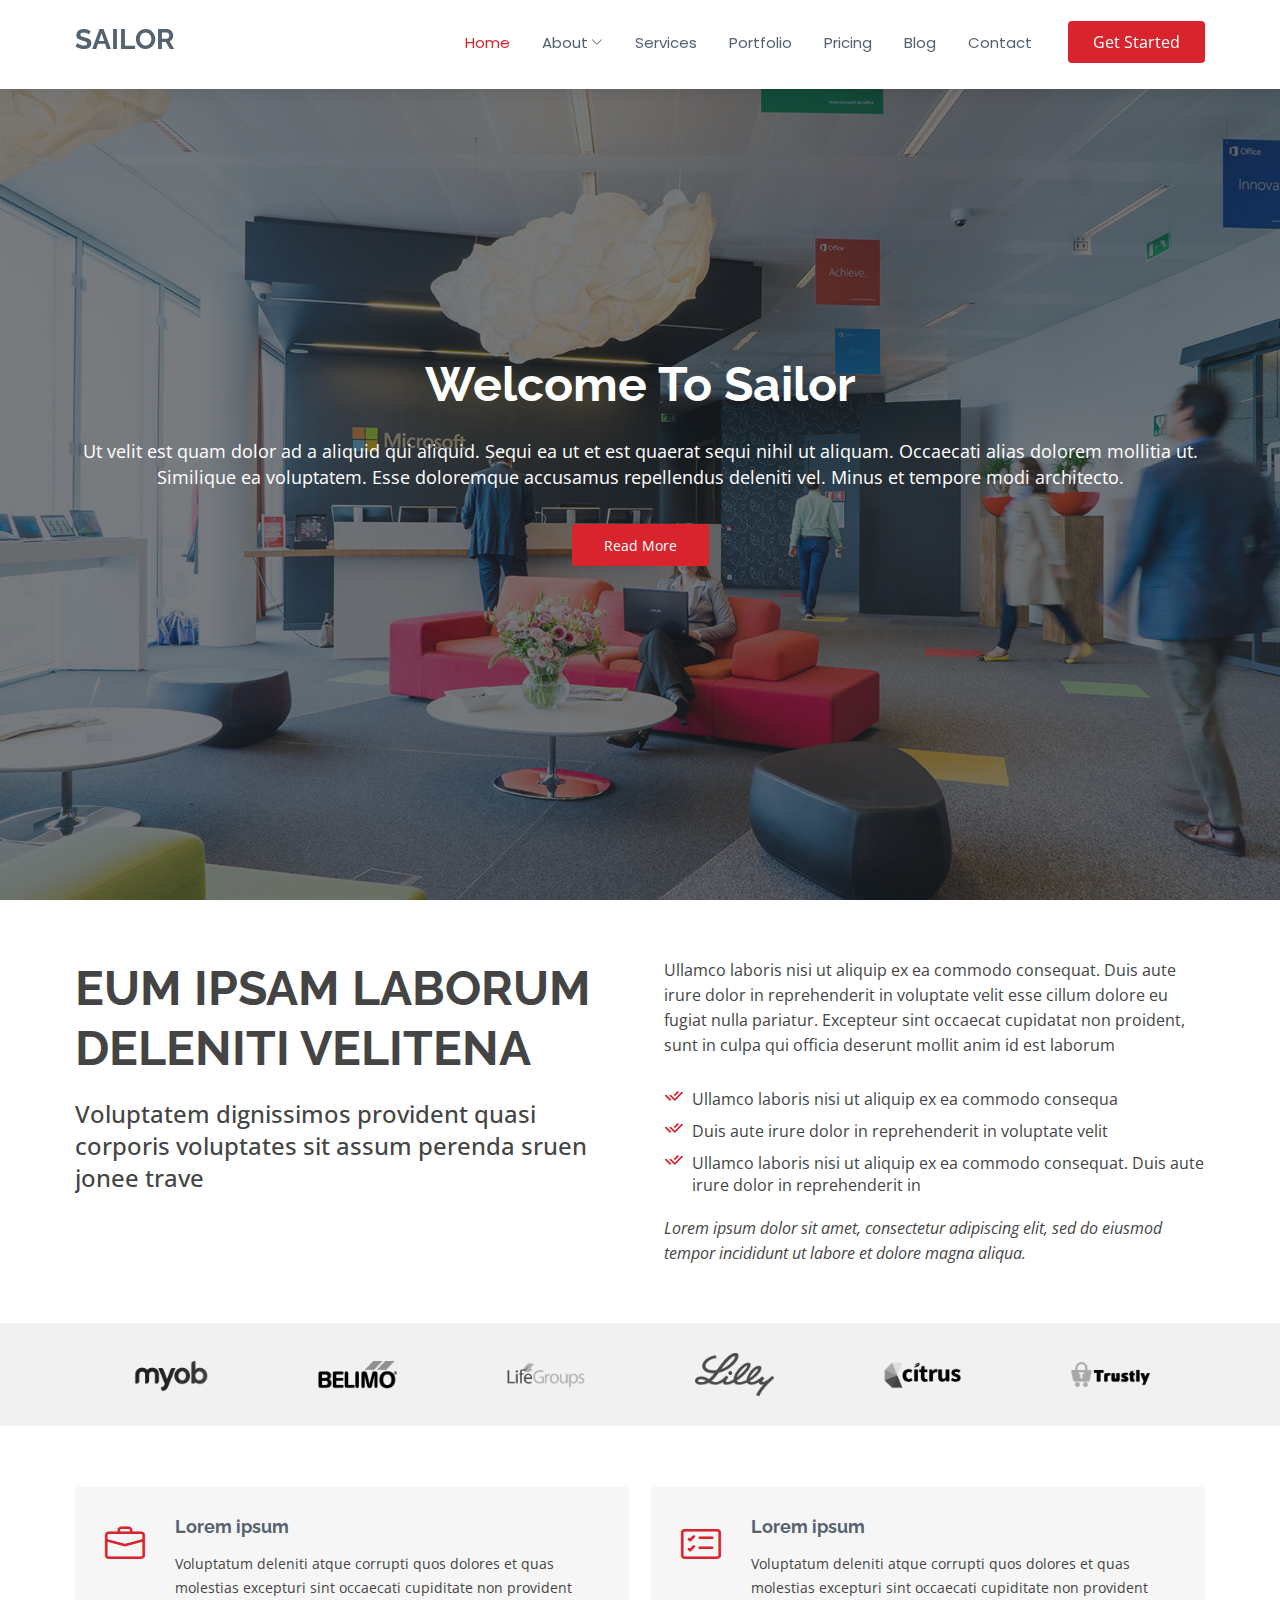
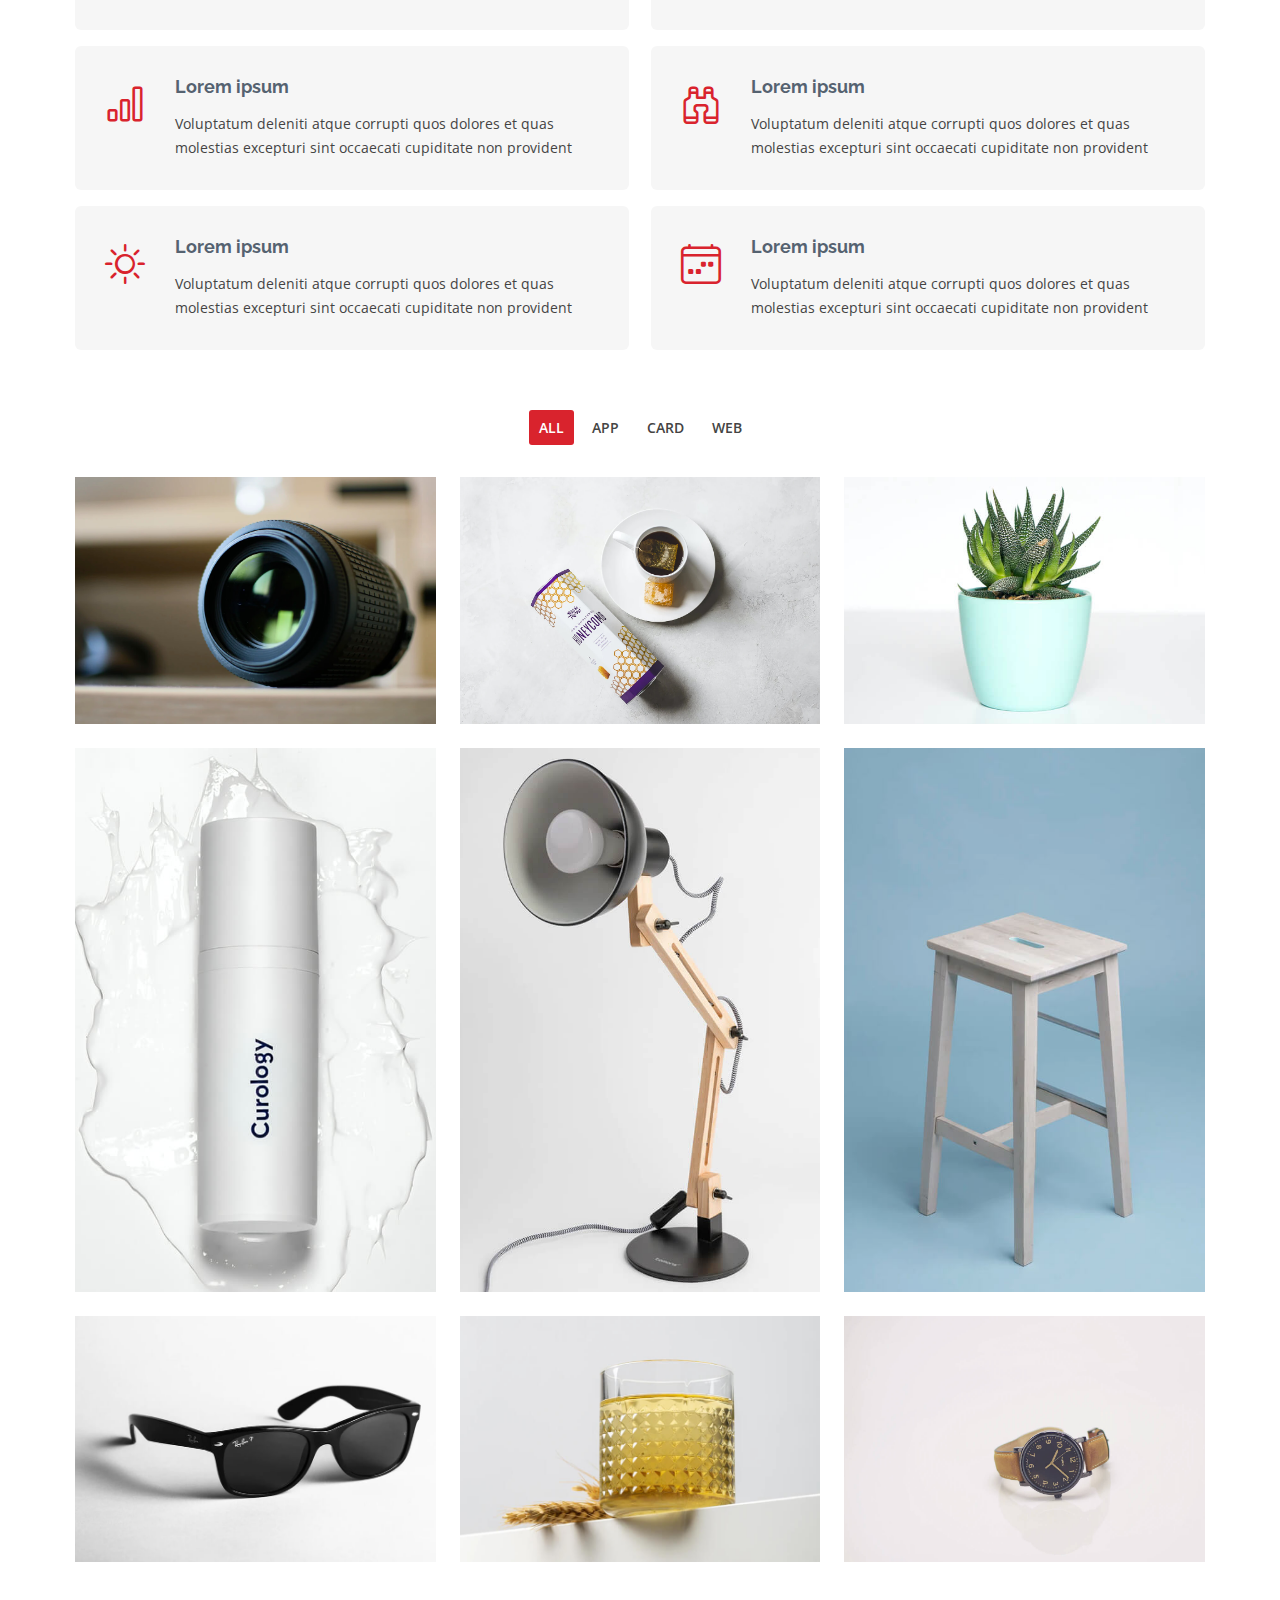
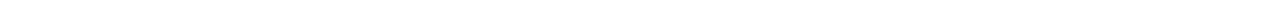
<file: index.html>
<!DOCTYPE html>
<html lang="en">

<head>
   <meta charset="UTF-8">
   <meta http-equiv="X-UA-Compatible" content="IE=edge">
   <meta name="viewport" content="width=device-width, initial-scale=1.0">

   <!-- Links -->
   <link rel="stylesheet" href="./assets/vendor/bootstrap-icons/bootstrap-icons.css">
   <link rel="stylesheet" href="./assets/vendor/boxicons/css/boxicons.min.css">
   <link rel="stylesheet" href="./assets/vendor/remixicon/remixicon.css">

   <!-- link of CSS file -->
   <link rel="stylesheet" href="assets/css/style.css">

   <!-- Google fonts -->
   <link
      href="https://fonts.googleapis.com/css?family=Open+Sans:300,300i,400,400i,600,600i,700,700i|Raleway:300,300i,400,400i,500,500i,600,600i,700,700i|Poppins:300,300i,400,400i,500,500i,600,600i,700,700i"
      rel="stylesheet">

   <title>Sailor</title>
</head>

<body>

   <!-- Header -->
   <header>
      <div class="header container">
         <h1 class="logo"><a href="">sailor</a></h1>
         <nav class="nav_links">
            <ul>
               <li><a class="link_active active" href="#">Home</a></li>
               <li><a class="link_active" href="#about">About <i class="bi bi-chevron-down"></i></a>
                  <div class="drop_down">
                     <ul>
                        <li><a class="link_active" href="./about.html">About</a></li>
                        <li><a class="link_active" href="#team">Team</a></li>
                        <li><a class="link_active" href="#testimonials">Testimonials</a></li>
                        <li class="deep_right"><a href="">Deep Drop Down <i class="bi bi-chevron-right"></i></a>
                           <div class="deep_drop_down">
                              <ul>
                                 <li><a href="">Deep Drop Down 1</a></li>
                                 <li><a href="">Deep Drop Down 2</a></li>
                                 <li><a href="">Deep Drop Down 3</a></li>
                                 <li><a href="">Deep Drop Down 4</a></li>
                                 <li><a href="">Deep Drop Down 5</a></li>
                              </ul>
                           </div>
                        </li>
                     </ul>
                  </div>
               </li>
               <li><a class="link_active" href="#services">Services</a></li>
               <li><a class="link_active" href="#portfolio">Portfolio</a></li>
               <li><a class="link_active" href="#pricing">Pricing</a></li>
               <li><a class="link_active" href="#blog">Blog</a></li>
               <li><a class="link_active" href="#contact">Contact</a></li>
            </ul>
            <div class="get_started_div">
               <a class="get_started" href="#">Get Started</a>
            </div>
         </nav>
      </div>
   </header>

   <!-- Showcase -->
   <section class="showcase" id="showcase">
      <div class="showcase_boxes">
         <div class="showcase_content">
            <img src="./assets/img/showcase/slide-1.jpg" alt="">
            <div class="showcase_box container">
               <h1>welcome to sailor</h1>
               <p>Ut velit est quam dolor ad a aliquid qui aliquid. Sequi ea ut et est quaerat sequi nihil ut aliquam.
                  Occaecati alias dolorem mollitia ut. Similique ea voluptatem. Esse doloremque accusamus repellendus
                  deleniti vel. Minus et tempore modi architecto.</p>
               <a href="#about">Read More</a>
            </div>
         </div>

         <div class="showcase_content">
            <img src="./assets/img/showcase/slide-2.jpg" alt="">
            <div class="showcase_box container">
               <h1>lorem ipsum dolor</h1>
               <p>Ut velit est quam dolor ad a aliquid qui aliquid. Sequi ea ut et est quaerat sequi nihil ut aliquam.
                  Occaecati alias dolorem mollitia ut. Similique ea voluptatem. Esse doloremque accusamus repellendus
                  deleniti vel. Minus et tempore modi architecto.</p>
               <a href="#about">Read More</a>
            </div>
         </div>

         <div class="showcase_content">
            <img src="./assets/img/showcase/slide-3.jpg" alt="">
            <div class="showcase_box container">
               <h1>ut velit est quam</h1>
               <p>Ut velit est quam dolor ad a aliquid qui aliquid. Sequi ea ut et est quaerat sequi nihil ut aliquam.
                  Occaecati alias dolorem mollitia ut. Similique ea voluptatem. Esse doloremque accusamus repellendus
                  deleniti vel. Minus et tempore modi architecto.</p>
               <a href="#about">Read More</a>
            </div>
         </div>
      </div>
   </section>

   <!-- About -->
   <section class="about">
      <div class="container">
         <div class="about_box">
            <h3>EUM IPSAM LABORUM DELENITI VELITENA</h3>
            <p>Voluptatem dignissimos provident quasi corporis voluptates sit assum perenda sruen jonee trave</p>
         </div>

         <div class="about_box">
            <p>Ullamco laboris nisi ut aliquip ex ea commodo consequat. Duis aute irure dolor in reprehenderit in
               voluptate velit esse cillum dolore eu fugiat nulla pariatur. Excepteur sint occaecat cupidatat non
               proident, sunt in culpa qui officia deserunt mollit anim id est laborum</p>
            <ul>
               <li><i class="ri-check-double-line"></i> Ullamco laboris nisi ut aliquip ex ea commodo consequa</li>
               <li><i class="ri-check-double-line"></i> Duis aute irure dolor in reprehenderit in voluptate velit</li>
               <li><i class="ri-check-double-line"></i> Ullamco laboris nisi ut aliquip ex ea commodo consequat. Duis
                  aute irure dolor in reprehenderit in
               </li>
            </ul>
            <p>Lorem ipsum dolor sit amet, consectetur adipiscing elit, sed do eiusmod tempor incididunt ut labore et
               dolore magna aliqua.</p>
         </div>
      </div>
   </section>

   <!-- clients -->
   <section id="clients">
      <div class="container">
         <div class="cli_box">
            <img src="./assets/img/clients/client-1.png" alt="">
         </div>

         <div class="cli_box">
            <img src="./assets/img/clients/client-2.png" alt="">
         </div>

         <div class="cli_box">
            <img src="./assets/img/clients/client-3.png" alt="">
         </div>

         <div class="cli_box">
            <img src="./assets/img/clients/client-4.png" alt="">
         </div>

         <div class="cli_box">
            <img src="./assets/img/clients/client-5.png" alt="">
         </div>

         <div class="cli_box">
            <img src="./assets/img/clients/client-6.png" alt="">
         </div>

      </div>
   </section>

   <!-- Services -->
   <section id="services">
      <div class="container ser_boxes">
         <div class="ser_box">
            <i class="bi bi-briefcase"></i>
            <h3><a href="#">Lorem ipsum</a></h3>
            <p>Voluptatum deleniti atque corrupti quos dolores et quas molestias excepturi sint occaecati cupiditate non
               provident</p>
         </div>

         <div class="ser_box">
            <i class="bi bi-card-checklist"></i>
            <h3><a href="#">Lorem ipsum</a></h3>
            <p>Voluptatum deleniti atque corrupti quos dolores et quas molestias excepturi sint occaecati cupiditate non
               provident</p>
         </div>

         <div class="ser_box">
            <i class="bi bi-bar-chart"></i>
            <h3><a href="#">Lorem ipsum</a></h3>
            <p>Voluptatum deleniti atque corrupti quos dolores et quas molestias excepturi sint occaecati cupiditate non
               provident</p>
         </div>

         <div class="ser_box">
            <i class="bi bi-binoculars"></i>
            <h3><a href="#">Lorem ipsum</a></h3>
            <p>Voluptatum deleniti atque corrupti quos dolores et quas molestias excepturi sint occaecati cupiditate non
               provident</p>
         </div>

         <div class="ser_box">
            <i class="bi bi-brightness-high"></i>
            <h3><a href="#">Lorem ipsum</a></h3>
            <p>Voluptatum deleniti atque corrupti quos dolores et quas molestias excepturi sint occaecati cupiditate non
               provident</p>
         </div>

         <div class="ser_box">
            <i class="bi bi-calendar4-week"></i>
            <h3><a href="#">Lorem ipsum</a></h3>
            <p>Voluptatum deleniti atque corrupti quos dolores et quas molestias excepturi sint occaecati cupiditate non
               provident</p>
         </div>
      </div>
   </section>

   <!-- Portfolio -->
   <section class="portfolio">
      <div class="container">
         <div class="por_btns">
            <li onclick="active_all_img()" class="por_active_link por_active">all</li>
            <li onclick="active_app_img()" class="por_active_link ">app</li>
            <li onclick="active_card_img()" class="por_active_link ">card</li>
            <li onclick="active_web_img()" class="por_active_link ">web</li>
         </div>
         <div class="portfolio_boxes">
            <div class="por_box por_app">
               <img src="./assets/img/portfolio/portfolio-7.jpg" alt="">
               <div class="por_details">
                  <h3>App 1</h3>
                  <h5>APP</h5>
                  <div class="por_links">
                     <a href="#"><i class="bx bx-plus"></i></a>
                     <a href="#"><i class="bx bx-link"></i></a>
                  </div>
               </div>
            </div>
            <div class="por_box por_card">
               <img src="./assets/img/portfolio/portfolio-2.jpg" alt="">
               <div class="por_details">
                  <h3>Card 1</h3>
                  <h5>CARD</h5>
                  <div class="por_links">
                     <a href="#"><i class="bx bx-plus"></i></a>
                     <a href="#"><i class="bx bx-link"></i></a>
                  </div>
               </div>
            </div>
            <div class="por_box por_web">
               <img src="./assets/img/portfolio/portfolio-3.jpg" alt="">
               <div class="por_details">
                  <h3>Web 1</h3>
                  <h5>WEB</h5>
                  <div class="por_links">
                     <a href="#"><i class="bx bx-plus"></i></a>
                     <a href="#"><i class="bx bx-link"></i></a>
                  </div>
               </div>
            </div>
            <div class="por_box por_card">
               <img src="./assets/img/portfolio/portfolio-1.jpg" alt="">
               <div class="por_details">
                  <h3>Card 2</h3>
                  <h5>CARD</h5>
                  <div class="por_links">
                     <a href="#"><i class="bx bx-plus"></i></a>
                     <a href="#"><i class="bx bx-link"></i></a>
                  </div>
               </div>
            </div>
            <div class="por_box por_app">
               <img src="./assets/img/portfolio/portfolio-5.jpg" alt="">
               <div class="por_details">
                  <h3>App 2</h3>
                  <h5>APP</h5>
                  <div class="por_links">
                     <a href="#"><i class="bx bx-plus"></i></a>
                     <a href="#"><i class="bx bx-link"></i></a>
                  </div>
               </div>
            </div>
            <div class="por_box por_web">
               <img src="./assets/img/portfolio/portfolio-6.jpg" alt="">
               <div class="por_details">
                  <h3>Web 2</h3>
                  <h5>WEB</h5>
                  <div class="por_links">
                     <a href="#"><i class="bx bx-plus"></i></a>
                     <a href="#"><i class="bx bx-link"></i></a>
                  </div>
               </div>
            </div>
            <div class="por_box por_card">
               <img src="./assets/img/portfolio/portfolio-4.jpg" alt="">
               <div class="por_details">
                  <h3>Card 3</h3>
                  <h5>CARD</h5>
                  <div class="por_links">
                     <a href="#"><i class="bx bx-plus"></i></a>
                     <a href="#"><i class="bx bx-link"></i></a>
                  </div>
               </div>
            </div>
            <div class="por_box por_app">
               <img src="./assets/img/portfolio/portfolio-8.jpg" alt="">
               <div class="por_details">
                  <h3>App 3</h3>
                  <h5>APP</h5>
                  <div class="por_links">
                     <a href="#"><i class="bx bx-plus"></i></a>
                     <a href="#"><i class="bx bx-link"></i></a>
                  </div>
               </div>
            </div>
            <div class="por_box por_web">
               <img src="./assets/img/portfolio/portfolio-9.jpg" alt="">
               <div class="por_details">
                  <h3>Web 3</h3>
                  <h5>WEB</h5>
                  <div class="por_links">
                     <a href="#"><i class="bx bx-plus"></i></a>
                     <a href="#"><i class="bx bx-link"></i></a>
                  </div>
               </div>
            </div>
         </div>
      </div>
   </section>

   <a href="#" class="back_to_top"><i class="bi bi-arrow-up-short"></i></a>

   <!-- Link of JavaScript -->
   <script src="./assets/js/script.js"></script>
</body>

</html>
</file>
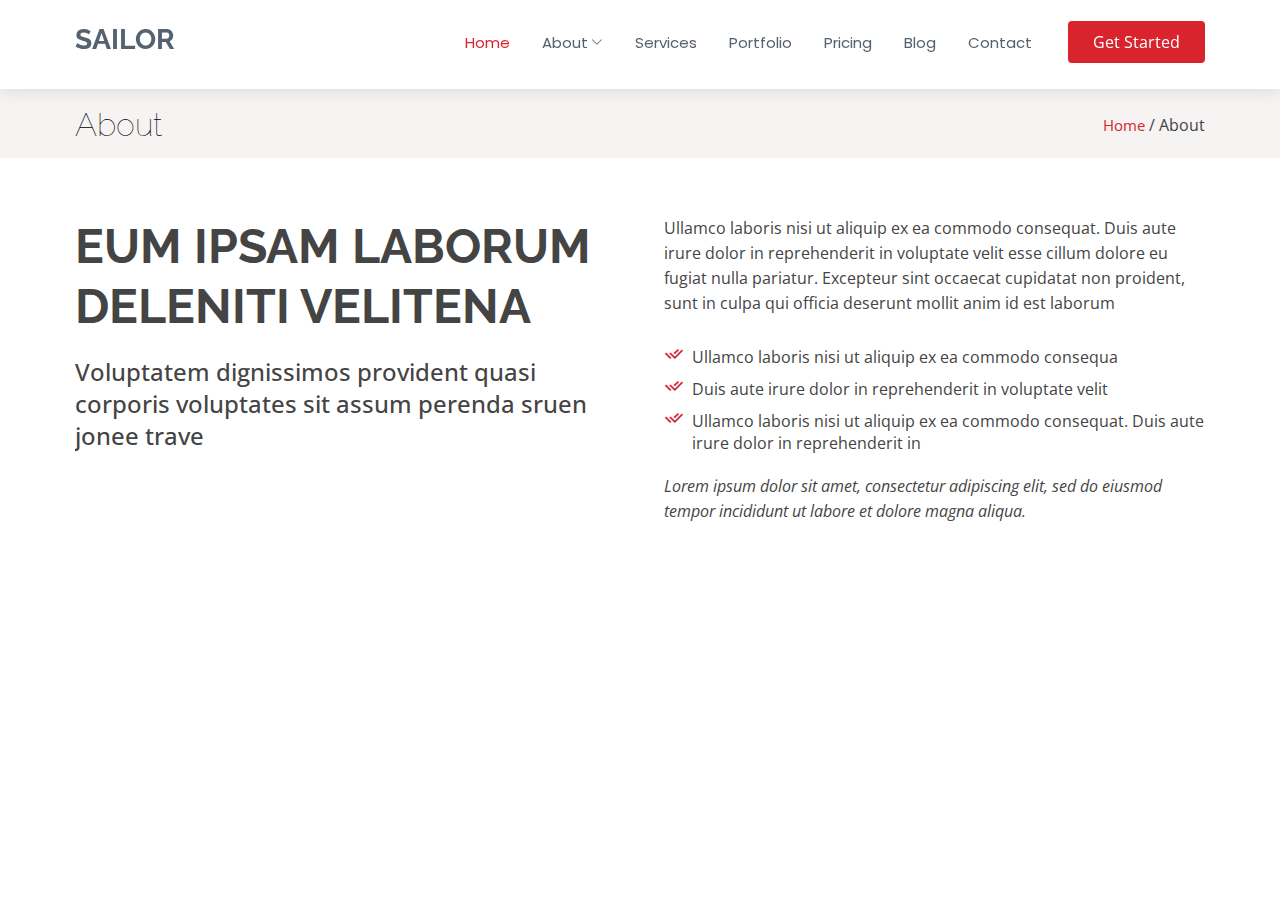
<file: about.html>
<!DOCTYPE html>
<html lang="en">
   <head>
      <meta charset="UTF-8">
      <meta http-equiv="X-UA-Compatible" content="IE=edge">
      <meta name="viewport" content="width=device-width, initial-scale=1.0">
   
      <!-- Links -->
      <link rel="stylesheet" href="./assets/vendor/bootstrap-icons/bootstrap-icons.css">
      <link rel="stylesheet" href="./assets/vendor/boxicons/css/boxicons.min.css">
      <link rel="stylesheet" href="./assets/vendor/remixicon/remixicon.css">
   
      <!-- link of CSS file -->
      <link rel="stylesheet" href="assets/css/style.css">
   
      <!-- Google fonts -->
      <link
         href="https://fonts.googleapis.com/css?family=Open+Sans:300,300i,400,400i,600,600i,700,700i|Raleway:300,300i,400,400i,500,500i,600,600i,700,700i|Poppins:300,300i,400,400i,500,500i,600,600i,700,700i"
         rel="stylesheet">
   
      <title>Sailor</title>
   </head>
<body>

   <!-- Header -->
   <header>
      <div class="header container">
         <h1 class="logo"><a href="">sailor</a></h1>
         <nav class="nav_links">
            <ul>
               <li><a class="link_active active" href="#">Home</a></li>
               <li><a class="link_active" href="#about">About <i class="bi bi-chevron-down"></i></a>
                  <div class="drop_down">
                     <ul>
                        <li><a class="link_active" href="./about.html">About</a></li>
                        <li><a class="link_active" href="#team">Team</a></li>
                        <li><a class="link_active" href="#testimonials">Testimonials</a></li>
                        <li class="deep_right"><a href="">Deep Drop Down <i class="bi bi-chevron-right"></i></a>
                           <div class="deep_drop_down">
                              <ul>
                                 <li><a href="">Deep Drop Down 1</a></li>
                                 <li><a href="">Deep Drop Down 2</a></li>
                                 <li><a href="">Deep Drop Down 3</a></li>
                                 <li><a href="">Deep Drop Down 4</a></li>
                                 <li><a href="">Deep Drop Down 5</a></li>
                              </ul>
                           </div>
                        </li>
                     </ul>
                  </div>
               </li>
               <li><a class="link_active" href="#services">Services</a></li>
               <li><a class="link_active" href="#portfolio">Portfolio</a></li>
               <li><a class="link_active" href="#pricing">Pricing</a></li>
               <li><a class="link_active" href="#blog">Blog</a></li>
               <li><a class="link_active" href="#contact">Contact</a></li>
            </ul>
            <div class="get_started_div">
               <a class="get_started" href="#">Get Started</a>
            </div>
         </nav>
      </div>
   </header>

   <section class="about_title">
      <div class="container">
         <h1>About</h1>
         <div class="about_link">
            <p><a href="./index.html">Home</a> / About</p>
         </div>
      </div>
   </section>

   <!-- About -->
   <section class="about">
      <div class="container">
         <div class="about_box">
            <h3>EUM IPSAM LABORUM DELENITI VELITENA</h3>
            <p>Voluptatem dignissimos provident quasi corporis voluptates sit assum perenda sruen jonee trave</p>
         </div>

         <div class="about_box">
            <p>Ullamco laboris nisi ut aliquip ex ea commodo consequat. Duis aute irure dolor in reprehenderit in
               voluptate velit esse cillum dolore eu fugiat nulla pariatur. Excepteur sint occaecat cupidatat non
               proident, sunt in culpa qui officia deserunt mollit anim id est laborum</p>
            <ul>
               <li><i class="ri-check-double-line"></i> Ullamco laboris nisi ut aliquip ex ea commodo consequa</li>
               <li><i class="ri-check-double-line"></i> Duis aute irure dolor in reprehenderit in voluptate velit</li>
               <li><i class="ri-check-double-line"></i> Ullamco laboris nisi ut aliquip ex ea commodo consequat. Duis
                  aute irure dolor in reprehenderit in
               </li>
            </ul>
            <p>Lorem ipsum dolor sit amet, consectetur adipiscing elit, sed do eiusmod tempor incididunt ut labore et
               dolore magna aliqua.</p>
         </div>
      </div>
   </section>

   <!-- Link of JavaScript -->
   <script src="./assets/js/script.js"></script>
   
</body>
</html>
</file>
<file: assets/css/style.css>
* {
   padding: 0;
   margin: 0;
   box-sizing: border-box;
   scroll-behavior: smooth;
}

body {
   font-family: 'Open Sans', sans-serif;
   color: #444;
}

:root {
   --gen-color: #d9232d;
}

/* Scroll_bar */
::-webkit-scrollbar {
   width: 10px;
}

::-webkit-scrollbar-track {
   background: #ddd;
}

::-webkit-scrollbar-thumb {
   background: var(--gen-color);
   border-radius: 10px;
}

a {
   text-decoration: none;
   color: #d9232d;
}

a:hover {
   text-decoration: none;
   color: #e24d55;
}

h1,
h2,
h3,
h4,
h5,
h6 {
   font-family: "Raleway", sans-serif;
}

.container {
   max-width: 1130px;
   overflow: hidden;
   margin: 0 auto;
}

/* Back to top button */
.back_to_top {
   position: fixed;
   bottom: 15px;
   right: 22px;
   width: 40px;
   height: 40px;
   z-index: 1000;
   background: var(--gen-color);
   display: flex;
   align-items: center;
   justify-content: center;
   border-radius: 4px;
   transition: all .5s ease-in-out;
   opacity: 0;
   cursor: default;
}

.back_to_top:hover {
   color: #fff;
   background: #e1444d;
}

.back_to_top i {
   font-size: 28px;
   color: #fff;
}

/* Header */
header {
   position: fixed;
   width: 100%;
   background: #fff;
   z-index: 2;
   box-shadow: 0px 2px 15px rgba(0, 0, 0, 0.1);
}

.header {
   display: flex;
   justify-content: space-between;
   padding: 26px 0 25px 0;
   transition: all .5s;
}

.header_sticky {
   padding: 18px 0;
}

.header .logo {
   font-size: 28px;
   margin: 0;
   padding: 0;
   font-weight: 700;
   text-transform: uppercase;
   line-height: 1;
}

.header .logo a {
   color: #556270;
}

.nav_links {
   display: flex;
}

.nav_links ul {
   display: flex;
   list-style: none;
}

.nav_links li {
   padding: 5px 16px 10px;
}

.nav_links li a {
   display: flex;
   align-items: center;
   justify-content: space-between;
   color: #556270;
   font-size: 15px;
   font-family: "Poppins", sans-serif;
   transition: .3s;
}

.nav_links li a:hover,
.nav_links .active {
   color: var(--gen-color);
}

.nav_links .get_started_div {
   margin-top: 5px;
}

.nav_links .get_started {
   background: var(--gen-color);
   color: #fff;
   padding: 10px 25px;
   border-radius: 4px;
   font-weight: 400;
   margin-left: 20px;
}

.nav_links .get_started:hover {
   color: #fff;
   background: #e1444d;
}

/* drop down */
.drop_down {
   display: none;
   animation: d_d .2s ease-in-out;
}

@keyframes d_d {
   from {
      top: 80px;
   }

   to {
      top: 50px;
   }
}

.drop_down_scroll {
   animation: ani_scroll .2s;
}

@keyframes ani_scroll {
   from {
      top: 80px;
   }

   to {
      top: 40px;
   }
}

.nav_links ul li i {
   font-size: 12px;
}

.bi-chevron-down {
   margin-left: 3px;
}

.nav_links ul li:hover .drop_down {
   position: absolute;
   display: block;
   color: #000;
   background: #fff;
   margin-left: -15px;
   margin-top: 10px;
   z-index: 1000;
   box-shadow: 0px 0px 30px rgba(127, 137, 161, 0.25);
   transition: .3s;
}

.drop_down ul {
   display: block;
   padding: 10px 8px;
}

.drop_down ul li {
   width: 185px;
   padding: 12px;
   transition: all .4s ease-in-out;
}

.drop_down ul li a {
   font-size: 15px;
   color: #303030;
   font-weight: 400;
   transition: all .3s ease-in-out;
}

.bi-chevron-right {
   float: right;
}

.deep_drop_down {
   display: none;
   animation: d_d_d .3s;
}

@keyframes d_d_d {
   from {
      left: 60px;
   }

   to {
      left: 20px;
   }
}

.deep_right:hover .deep_drop_down {
   position: absolute;
   display: block;
   margin-top: -30px;
   margin-left: -210px;
   background: #fff;
   z-index: 1000;
   box-shadow: 0px 0px 30px rgba(127, 137, 161, 0.25);
   transition: all 1s ease-in-out;
}


/* Showcase */
.showcase {
   height: 100vh;
   position: relative;
   overflow: hidden;
   display: flex;
   justify-content: center;
   align-items: center;
   text-align: center;
}

.showcase .showcase_content {
   position: absolute;
   top: 0;
   left: 0;
   width: 100%;
   height: 100vh;
   opacity: 0;
   z-index: -1;
   transition: opacity 1s ease-in-out;
}

.showcase .showcase_content::before {
   content: '';
   position: absolute;
   top: 0;
   left: 0;
   width: 100%;
   height: 100%;
   background-color: rgba(30, 35, 40, 0.6);
}

.showcase .showcase_content img {
   width: 100%;
   height: 100%;
   object-fit: cover;
   background-size: cover;
   background-position: center;
   background-repeat: no-repeat;

   -webkit-user-drag: none;
   --user-drag: none;
}

.showcase .showcase_content .showcase_box {
   position: absolute;
   width: 100%;
   top: 50%;
   left: 50%;
   transform: translate(-50%, -50%);
   color: #fff;
   line-height: 40px;
}

.showcase .showcase_content .showcase_box h1 {
   text-transform: capitalize;
   margin-bottom: 30px;
   margin-top: 30px;
   font-size: 48px;
   font-weight: 700;
}

.showcase .showcase_content .showcase_box p {
   line-height: 26px;
   font-size: 18px;
   margin-bottom: 35px;
   margin-top: 34px;
}

.showcase .showcase_content .showcase_box a {
   padding: 12px 32px;
   background: var(--gen-color);
   border-radius: 4px;
   color: #fff;
   font-size: 14px;
}

.showcase .showcase_content .showcase_box a:hover {
   background: #df3740;
}

/* About */
.about {
   padding: 3.6rem 0;
}

.about .container {
   display: grid;
   grid-template-columns: repeat(auto-fit, minmax(400px, auto));
   grid-gap: 3rem;
}

.about .about_box:first-child h3 {
   font-size: 3rem;
   font-weight: 700;
   text-transform: uppercase;
   line-height: 60px;
   margin-bottom: 20px;
}

.about .about_box:first-child p {
   font-size: 1.5rem;
   font-weight: 500;
   line-height: 32px;
}

.about .about_box:last-child p {
   font-size: 16px;
   line-height: 25px;
}

.about .about_box:last-child ul {
   margin-top: 20px;
   list-style: none;
}

.about .about_box:last-child ul li {
   padding: 10px 0 0 28px;
   position: relative;
}

.about .about_box:last-child ul i {
   position: absolute;
   color: var(--gen-color);
   font-size: 20px;
   top: 8px;
   left: 0;
}

.about .about_box:last-child p:last-child {
   margin-top: 20px;
   font-style: italic;
}

/* about.html */
.about_title {
   padding-top: 5.7rem;
   background: #f6f3f3;
}

.about_title .container {
   display: flex;
   justify-content: space-between;
   padding: 15px 0;
}

.about_title .container h1 {
   color: #000;
   font-size: 32px;
   font-weight: 100;
}

.about_title .container .about_link{
   display: flex;
   justify-content: center;
   align-items: center;
}

.about_title .container .about_link a {
   font-size: 15px;
}

/* clients */
#clients {
   background: #f1f1f1;
   margin-bottom: 60px;
   padding: 15px 0;
   text-align: center;
}

#clients .container {
   display: grid;
   grid-template-columns: repeat(auto-fit, minmax(100px, auto));
   grid-column: 2rem;
}

#clients .container .cli_box {
   display: flex;
   align-items: center;
   justify-content: center;
}

#clients .container img {
   max-width: 42%;
   padding: 15px 0;
   transition: all .4s ease-in-out;
   filter: grayscale(100);
}

#clients .container img:hover {
   filter: none;
   transform: scale(1.15);
}

/* services */
#services {
   margin-bottom: 60px;
}

#services .ser_boxes {
   display: grid;
   grid-template-columns: repeat(auto-fit, minmax(420px, auto));
   grid-column-gap: 1.4rem;
   grid-row-gap: 1rem;
}

#services .ser_boxes .ser_box {
   background: #f6f6f6;
   padding: 30px;
   border-radius: 6px;
}

#services .ser_boxes .ser_box i {
   float: left;
   font-size: 40px;
   color: var(--gen-color);
}

#services .ser_boxes .ser_box h3 {
   font-size: 18px;
   font-weight: 700;
   margin-left: 70px;
   margin-bottom: 15px;
}

#services .ser_boxes .ser_box h3 a {
   color: #556270;
   transition: .3s ease-in-out;
}

#services .ser_boxes .ser_box p {
   margin-left: 70px;
   font-size: 14px;
   line-height: 24px;
}

#services .ser_boxes .ser_box:hover a {
   color: var(--gen-color);
}

/* Portfolio */
.portfolio {
   margin-bottom: 4rem;
}

.portfolio .por_btns {
   display: flex;
   text-align: center;
   justify-content: center;
   align-items: center;
}

.portfolio .por_btns li {
   list-style: none;
   padding: 8px 10px;
   text-transform: uppercase;
   display: inline-block;
   font-size: 14px;
   font-weight: 600;
   margin: 0 4px;
   border-radius: 3px;
   cursor: pointer;
   color: #444;
   transition: all .3s ease-in-out;
}

.portfolio .por_btns li:hover,
.portfolio .por_btns li.por_active {
   color: #fff;
   background: var(--gen-color);
}

.portfolio_boxes {
   margin-top: 2rem;
   display: grid;
   grid-template-columns: repeat(auto-fit, minmax(300px, auto));
   grid-gap: 1.5rem;
}

.portfolio_boxes .por_box {
   overflow: hidden;
   position: relative;
}

.portfolio_boxes .por_box img {
   width: 100%;
   height: 100%;
   transition: all .3s ease-in-out;
   object-fit: cover;
}

.portfolio_boxes .por_box:hover img {
   transform: scale(1.2);
}
   
.portfolio_boxes .por_details {
   position: absolute;
   width: 100%;
   height: 100%;
   top: 0;
   right: 0;
   bottom: 0;
   left: 0;
   background: transparent;
   display: flex;
   flex-direction: column;
   justify-content: flex-end;
   align-items: flex-start;
   padding: 20px;
   transition: all .3s ease-in-out;
}

.portfolio_boxes .por_box:hover .por_details {
   background: rgba(0, 0, 0, 0.5);
}

.portfolio_boxes .por_details h3 {
   position: absolute;
   color: #fff;
   font-size: 20px;
   font-weight: 600;
   margin-bottom: 65px;
   opacity: 0;
   transition: all .3s ease-in-out;
}

.portfolio_boxes .por_details h5 {
   position: absolute;
   color: #ffffffb3;
   font-size: 14px;
   letter-spacing: 0.1em;
   font-style: italic;
   margin-bottom: 38px;
   opacity: 0;
   transition: all .3s ease-in-out;
}

.portfolio_boxes .por_details .por_links a {
   opacity: 0;
   color: #ffffffb3;
   font-size: 28px;
   display: inline-block;
   margin: 0 5px 0 0;
   transition: all .3s ease-in-out;
}

.portfolio_boxes .por_details .por_links a:hover {
   color: #fff;
}

.portfolio_boxes .por_details:hover h3,
.portfolio_boxes .por_details:hover h5,
.portfolio_boxes .por_details:hover .por_links a {
   opacity: 1;
}
</file>
